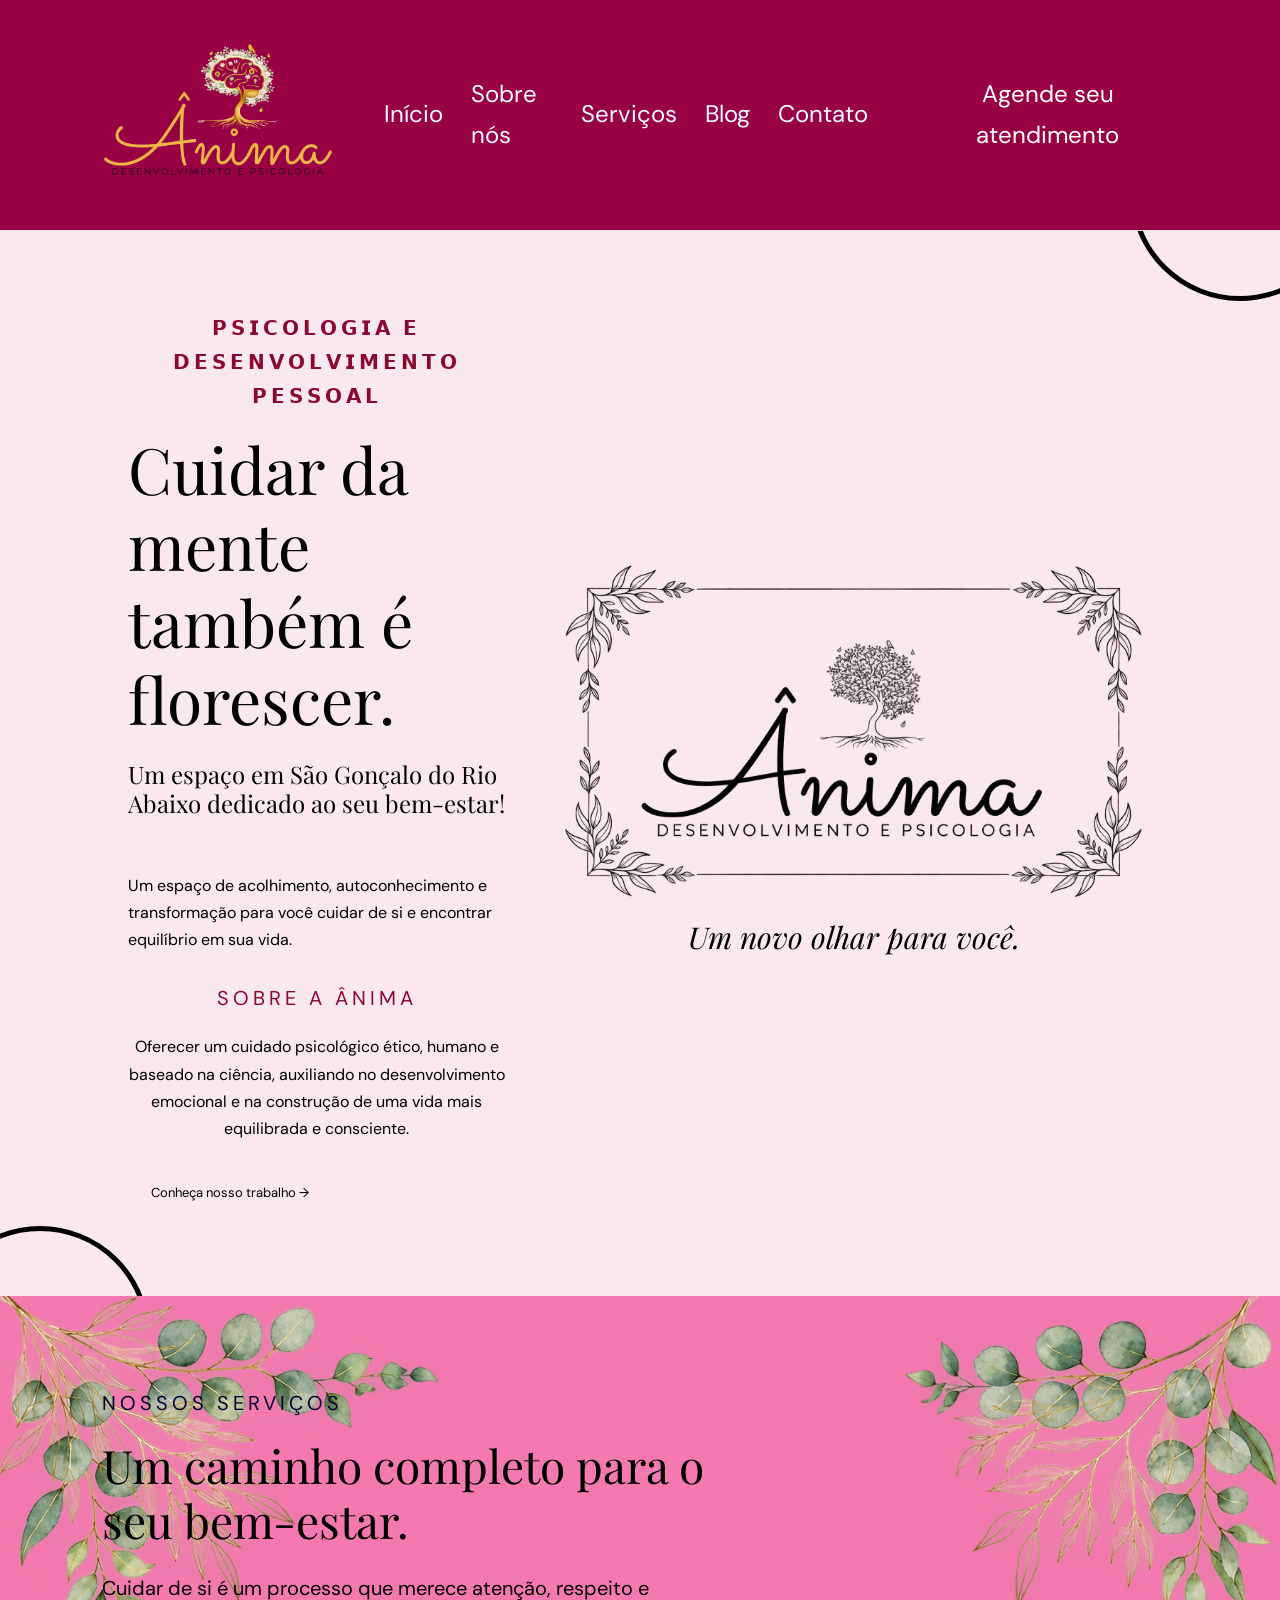
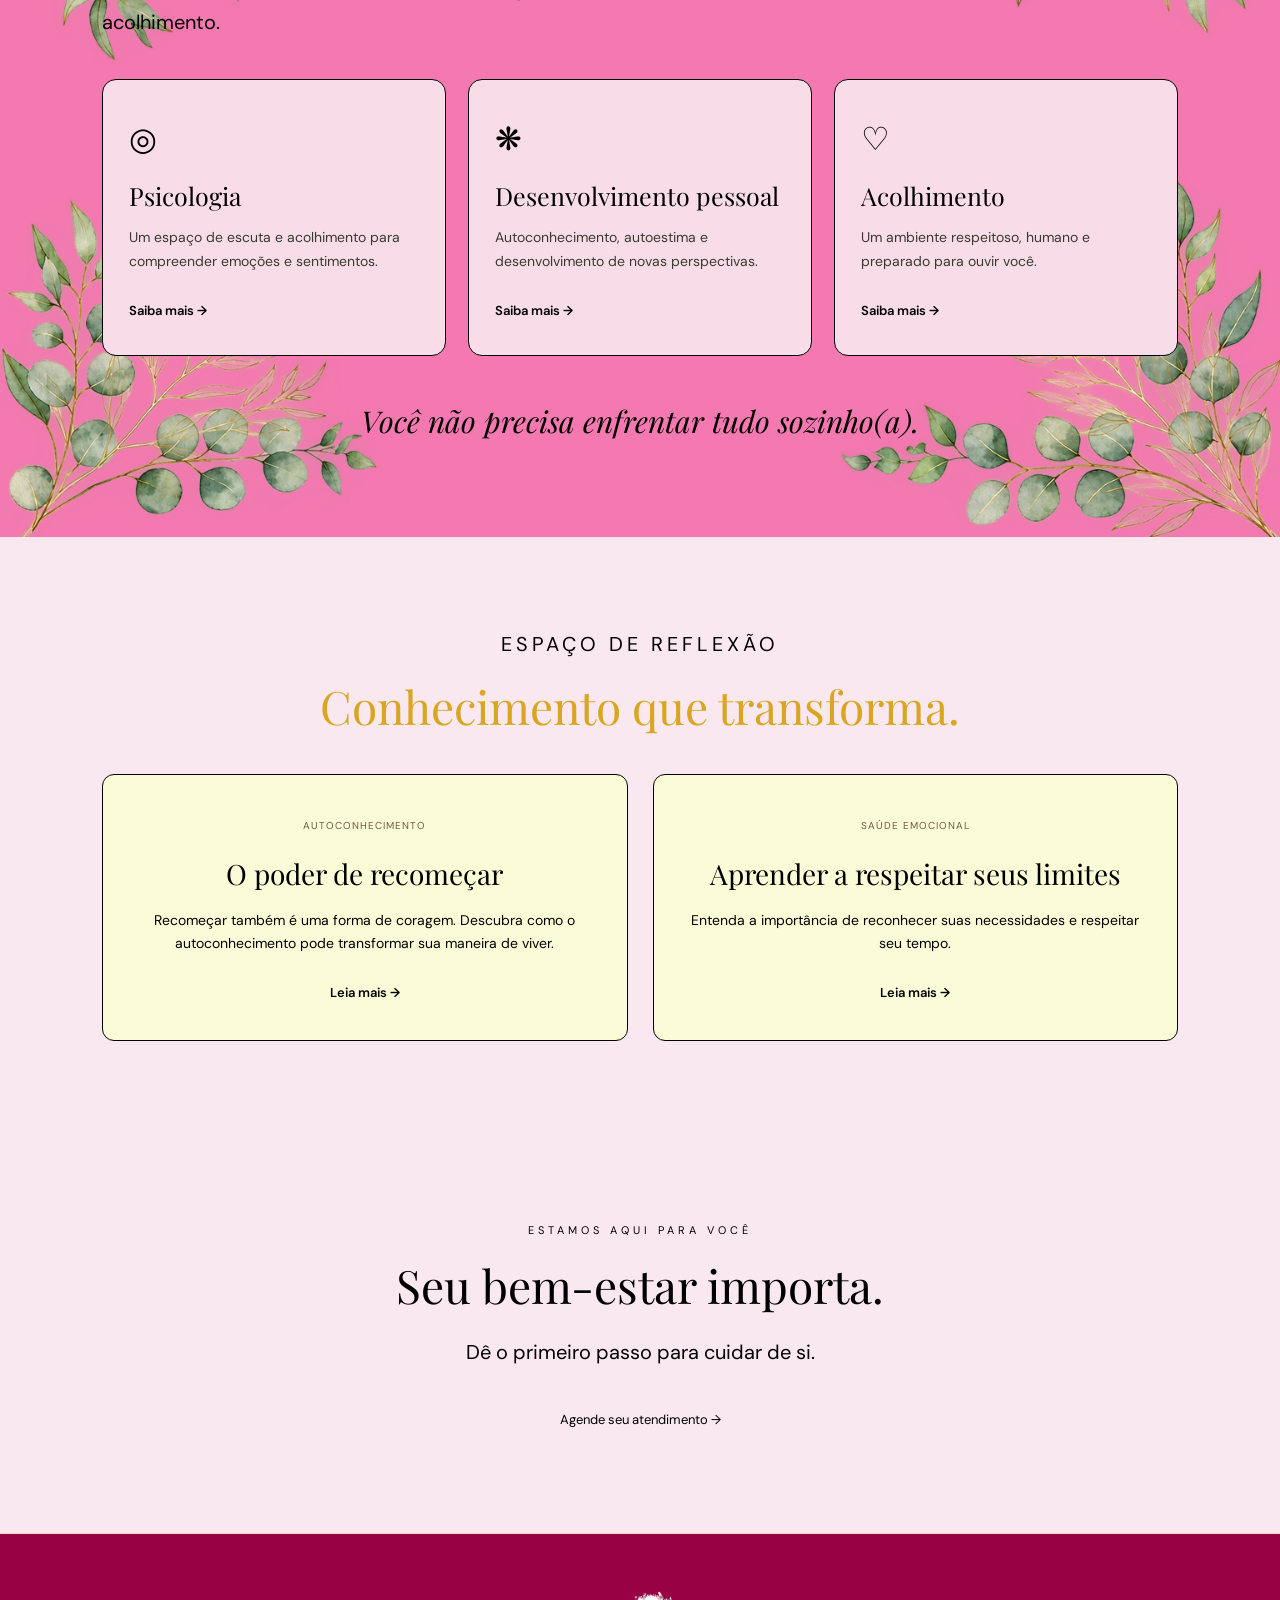
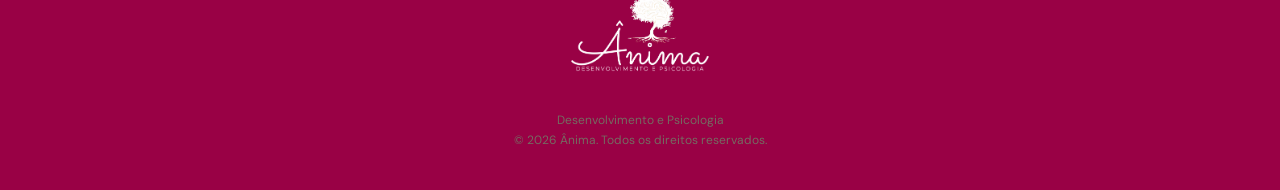
<file: index.html>
<!DOCTYPE html>
<html lang="pt-BR">
<head>
    <meta charset="UTF-8">
    <meta name="viewport" content="width=device-width, initial-scale=1.0">

    <title>Ânima | Desenvolvimento e Psicologia</title>

    <link rel="stylesheet" href="css/style.css">

    <link href="https://fonts.googleapis.com/css2?family=DM+Sans:wght@400;500;600&family=Playfair+Display:wght@400;500;600&display=swap" rel="stylesheet">
</head>

<body style="background-color: rgb(249, 232, 239);color: rgb(0, 0, 0);">

    <!-- CABEÇALHO -->
    <header class="cabecalho">
        <a href="#inicio" class="marca">
            <img src="img/Logo.png" alt="Ânima - Desenvolvimento e Psicologia" style="width: 300px;">
        </a>

        <nav class="menu" style="color: aliceblue;font-size: 150%;">
            <a href="#inicio">Início</a>
            <a href="#sobre">Sobre nós</a>
            <a href="#servicos">Serviços</a>
            <a href="#blog">Blog</a>
            <a href="#contato">Contato</a>
        </nav>

        <a href="#contato" class="botao" style="font-size: 150%;">Agende seu atendimento</a>
    </header>

    <main>

        <!-- PÁGINA INICIAL -->
        <section class="inicio" id="inicio">

            <div class="inicio-texto">
                <span class="subtitulo" style="font-size: 20px; text-align: center; color:rgb(139, 9, 46);">𝗣𝗦𝗜𝗖𝗢𝗟𝗢𝗚𝗜𝗔 𝗘 𝗗𝗘𝗦𝗘𝗡𝗩𝗢𝗟𝗩𝗜𝗠𝗘𝗡𝗧𝗢 𝗣𝗘𝗦𝗦𝗢𝗔𝗟</span>

                <h1>Cuidar da mente também é florescer.</h1>
                <h2>Um espaço em São Gonçalo do Rio Abaixo dedicado ao seu bem-estar!</h2><br><br>

                <p>
                    Um espaço de acolhimento, autoconhecimento
                    e transformação para você cuidar de si
                    e encontrar equilíbrio em sua vida.
                </p>

                <span class="subtitulo" style="font-size: 20px; color: rgb(139, 9, 46); text-align: center; display: block;">SOBRE A ÂNIMA</span>

                <p style="text-align: center;">
                    Oferecer um cuidado psicológico ético, humano e baseado na
                    ciência, auxiliando no desenvolvimento emocional e na construção de
                    uma vida mais equilibrada e consciente.
                </p>

                <a href="#sobre" class="botao" style="color: black;">Conheça nosso trabalho →</a>
            </div>

            <div class="inicio-imagem">
                <img src="img/Logo Ânima com moldura botânica.png" alt="Logo da Ânima" style="width: 150%;">
                <span style="font-size: 30px; color: black;">Um novo olhar para você.</span>
            </div>

            <div class="decoracao decoracao-1"></div>
            <div class="decoracao decoracao-2"></div>
 
        </section>

        <!-- SERVIÇOS -->
        <section class="servicos" id="servicos" style="background-image: url('img/Moldura\ Botânica\ de\ Eucalipto\ em\ Aquarela.png'); background-position: center center; background-repeat: no-repeat; background-size: cover;">

            <div class="servicos-intro">
                <span class="subtitulo" style="font-size: 20px; color: rgb(1, 1, 47);">NOSSOS SERVIÇOS</span>

                <h2>Um caminho completo para o seu bem-estar.</h2>
                <p style="font-size: 20px;">
                    Cuidar de si é um processo que merece atenção,
                    respeito e acolhimento.
                </p>
            </div>

            <div class="cartoes">

                <article class="cartao">
                    <span class="icone">◎</span>
                    <h3>Psicologia</h3>
                    <p>
                        Um espaço de escuta e acolhimento
                        para compreender emoções e sentimentos.
                    </p>
                    <a href="#contato">Saiba mais →</a>
                </article>

                <article class="cartao">
                    <span class="icone">❋</span>
                    <h3>Desenvolvimento pessoal</h3>
                    <p>
                        Autoconhecimento, autoestima e
                        desenvolvimento de novas perspectivas.
                    </p>
                    <a href="#contato">Saiba mais →</a>
                </article>

                <article class="cartao">
                    <span class="icone">♡</span>
                    <h3>Acolhimento</h3>
                    <p>
                        Um ambiente respeitoso, humano
                        e preparado para ouvir você.
                    </p>
                    <a href="#contato">Saiba mais →</a>
                </article>

            </div>

            <p class="frase" style="font-size: 30px;">
                Você não precisa enfrentar tudo sozinho(a).
            </p>

        </section>

        <!-- BLOG -->
        <section class="blog" id="blog" style="text-align: center;">

            <span class="subtitulo" style="font-size: 20px; color:black;">ESPAÇO DE REFLEXÃO</span>

            <h2 style="color: goldenrod;">Conhecimento que transforma.</h2>

            <div class="artigos">

                <article class="artigo">
                    <span class="categoria">AUTOCONHECIMENTO</span>
                    <h3>O poder de recomeçar</h3>
                    <p>
                        Recomeçar também é uma forma de coragem.
                        Descubra como o autoconhecimento pode
                        transformar sua maneira de viver.
                    </p>
                    <a href="#contato">Leia mais →</a>
                </article>

                <article class="artigo">
                    <span class="categoria">SAÚDE EMOCIONAL</span>
                    <h3>Aprender a respeitar seus limites</h3>
                    <p>
                        Entenda a importância de reconhecer
                        suas necessidades e respeitar seu tempo.
                    </p>
                    <a href="#contato">Leia mais →</a>
                </article>

            </div>

        </section>

        <!-- CONTATO -->
        <section class="contato" id="contato" style=" color: black; font-size: 20px;">

            <span class="subtitulo" style="color: black;">ESTAMOS AQUI PARA VOCÊ</span>

            <h2 style="color: black;">Seu bem-estar importa.</h2>

            <p style="color: black;">
                Dê o primeiro passo para cuidar de si.
            </p>

            <a href="https://wa.me/31973345419"
               class="botao" target="_blank" style="color: black;">
                Agende seu atendimento →
            </a>

        </section>

    </main>

    <!-- RODAPÉ -->
    <footer class="rodape" style="background-color: #990145;color: aliceblue;">
        <img src="img/Logo - branco.png" alt="Ânima">

        <p>Desenvolvimento e Psicologia</p>
        <p>© 2026 Ânima. Todos os direitos reservados.</p>
    </footer>

</body>
</html>
</file>
<file: css/style.css>
* CONFIGURAÇÕES GERAIS */
:root {
    --preto: #17110f;
    --marrom: #291713;
    --dourado: #cfa542;
    --dourado-claro: #e6bd65;
    --creme: #faf6ef;
    --bege: #eee4d6;
    --verde: #c4c5ae;
    --texto: #49413b;
}

* {
    margin: 0;
    padding: 0;
    box-sizing: border-box;
    scroll-behavior: smooth;
}

body {
    background-color: var(--creme);
    color: var(--preto);
    font-family: 'DM Sans', sans-serif;
    line-height: 1.7;
}

h1, h2, h3 {
    font-family: 'Playfair Display', serif;
    font-weight: 400;
    line-height: 1.2;
}

a {
    color: inherit;
    text-decoration: none;
}

img {
    max-width: 100%;
    display: block;
}

/* CABEÇALHO */
.cabecalho {
    min-height: 100px;
    padding: 15px 6%;
    display: flex;
    justify-content: space-between;
    align-items: center;
    gap: 25px;
    background-color:#990145;
    border-bottom: 1px solid #e9e4de;
}

.marca img {
    width: 155px;
}

.menu {
    display: flex;
    align-items: center;
    gap: 28px;
    
}

.menu a {
    font-size: 100%;
    transition: color 0.3s;
}

.menu a:hover {
    color: var(--dourado);
}

.botao {
    display: inline-block;
    padding: 12px 23px;
    border-radius: 30px;
    background: var(--dourado);
    color: white;
    font-size: 13px;
    text-align: center;
    transition: 0.3s;
}

.botao:hover {
    background: var(--marrom);
    transform: translateY(-2px);
}

/* INÍCIO */
.inicio {
    position: relative;
    min-height: 570px;
    padding: 80px 10%;
    display: flex;
    justify-content: space-between;
    align-items: center;
    gap: 50px;
    overflow: hidden;
    background:
        radial-gradient(circle at 90% 10%,
        #0a0701 0%, transparent 25%),
        var(--creme);
}

.inicio-texto {
    max-width: 520px;
    z-index: 1;
}

.subtitulo {
    display: block;
    margin-bottom: 18px;
    color: #20588b;
    font-size: 11px;
    letter-spacing: 4px;
}

.inicio h1 {
    margin-bottom: 22px;
    font-size: clamp(40px, 5vw, 64px);
}

.inicio-texto p {
    max-width: 450px;
    margin-bottom: 28px;
    color: var(--texto);
}

.inicio-imagem {
    position: relative;
    z-index: 1;
    text-align: center;
}

.inicio-imagem img {
    margin: auto;
    mix-blend-mode: multiply;
}

.inicio-imagem span {
    display: block;
    margin-top: 15px;
    color: #78664d;
    font-family: 'Playfair Display', serif;
    font-style: italic;
}

.decoracao {
    position: absolute;
    width: 220px;
    height: 220px;
    border: 5px solid #000000;
    border-radius: 50%;
    
}

.decoracao-1 {
    bottom: -150px;
    left: -70px;
}

.decoracao-2 {
    top: -150px;
    right: -70px;
}

/* SOBRE */
.sobre {
    padding: 90px 10%;
    text-align: center;
    background: rgb(90, 147, 239);
}

.sobre h2,
.servicos h2,
.blog h2,
.contato h2 {
    margin-bottom: 22px;
    font-size: clamp(32px, 4vw, 46px);
}

.sobre p {
    max-width: 680px;
    margin: auto;
    color: var(--texto);
}

/* SERVIÇOS */
.servicos {
    padding: 90px 8%;
    background: #f379b0;
}

.servicos-intro {
    max-width: 620px;
    margin-bottom: 40px;
}

.servicos-intro p {
    color: var(--texto);
}

.cartoes {
    display: grid;
    grid-template-columns: repeat(3, 1fr);
    gap: 22px;
}

.cartao {
    padding: 32px 26px;
    background: var(--verde);
    border: 1px solid rgb(0, 3, 5);
    border-radius: 14px;
    transition: 0.3s;
    background-color: #f8dde8;
}

.cartao:hover {
    transform: translateY(-6px);
    box-shadow: 0 12px 30px #29171312;
}

.icone {
    display: block;
    margin-bottom: 15px;
    font-size: 32px;
    color: var(--preto);
}

.cartao h3 {
    margin-bottom: 15px;
    font-size: 25px;
}

.cartao p {
    margin-bottom: 22px;
    font-size: 14px;
    color: #393a30;
}

.cartao a,
.artigo a {
    font-size: 13px;
    font-weight: 600;
}

.cartao a:hover,
.artigo a:hover {
    color: #5e0f01;
}

.frase {
    margin-top: 40px;
    text-align: center;
    font-family: 'Playfair Display', serif;
    font-style: italic;
}

/* BLOG */
.blog {
    padding: 90px 8%;
    background: var(--creme);
}

.blog > h2 {
    margin-bottom: 40px;
}

.artigos {
    display: grid;
    grid-template-columns: repeat(2, 1fr);
    gap: 25px;
}

.artigo {
    padding: 35px;
    background: rgb(250, 252, 216);
    border: 1px solid #000000;
    border-radius: 12px;
}

.categoria {
    display: inline-block;
    margin-bottom: 18px;
    padding: 5px 12px;
    border-radius: 20px;
    background: var(--bege);
    color: #705a3a;
    font-size: 10px;
    letter-spacing: 1px;
}

.artigo h3 {
    margin-bottom: 18px;
    font-size: 28px;
}

.artigo p {
    margin-bottom: 22px;
    color: var(--texto);
    font-size: 14px;
}

/* CONTATO */
.contato {
    padding: 90px 20px;
    text-align: center;
    background: var(--marrom);
    color: white;
}

.contato .subtitulo {
    color: var(--dourado-claro);
}

.contato p {
    margin-bottom: 28px;
    color: #e4d8cb;
}

/* RODAPÉ */
.rodape {
    padding: 40px 20px;
    text-align: center;
    background: var(--creme);
    border-top: 1px solid #e4d6c3;
}

.rodape img {
    width: 170px;
    margin: 0 auto 15px;
}

.rodape p {
    color: #756b61;
    font-size: 12px;
}

/* CELULARES E TABLETS */
@media (max-width: 900px) {
    .cabecalho {
        flex-wrap: wrap;
        justify-content: center;
    }

    .menu {
        flex-wrap: wrap;
        justify-content: center;
        gap: 15px;
    }

    .inicio {
        flex-direction: column;
        text-align: center;
        padding: 65px 7%;
    }

    .inicio-texto p {
        margin-left: auto;
        margin-right: auto;
    }

    .inicio-imagem {
        width: 80%;
        max-width: 400px;
    }

    .cartoes {
        grid-template-columns: 1fr;
    }

    .artigos {
        grid-template-columns: 1fr;
    }
}

@media (max-width: 480px) {
    .cabecalho {
        gap: 15px;
    }

    .marca img {
        width: 135px;
    }

    .menu {
        gap: 12px;
    }

    .menu a {
        font-size: 12px;
    }

    .inicio {
        padding: 50px 6%;
    }

    .inicio h1 {
        font-size: 40px;
    }

    .servicos,
    .blog {
        padding: 60px 6%;
    }

    .artigo {
        padding: 24px;
    }
}
</file>
